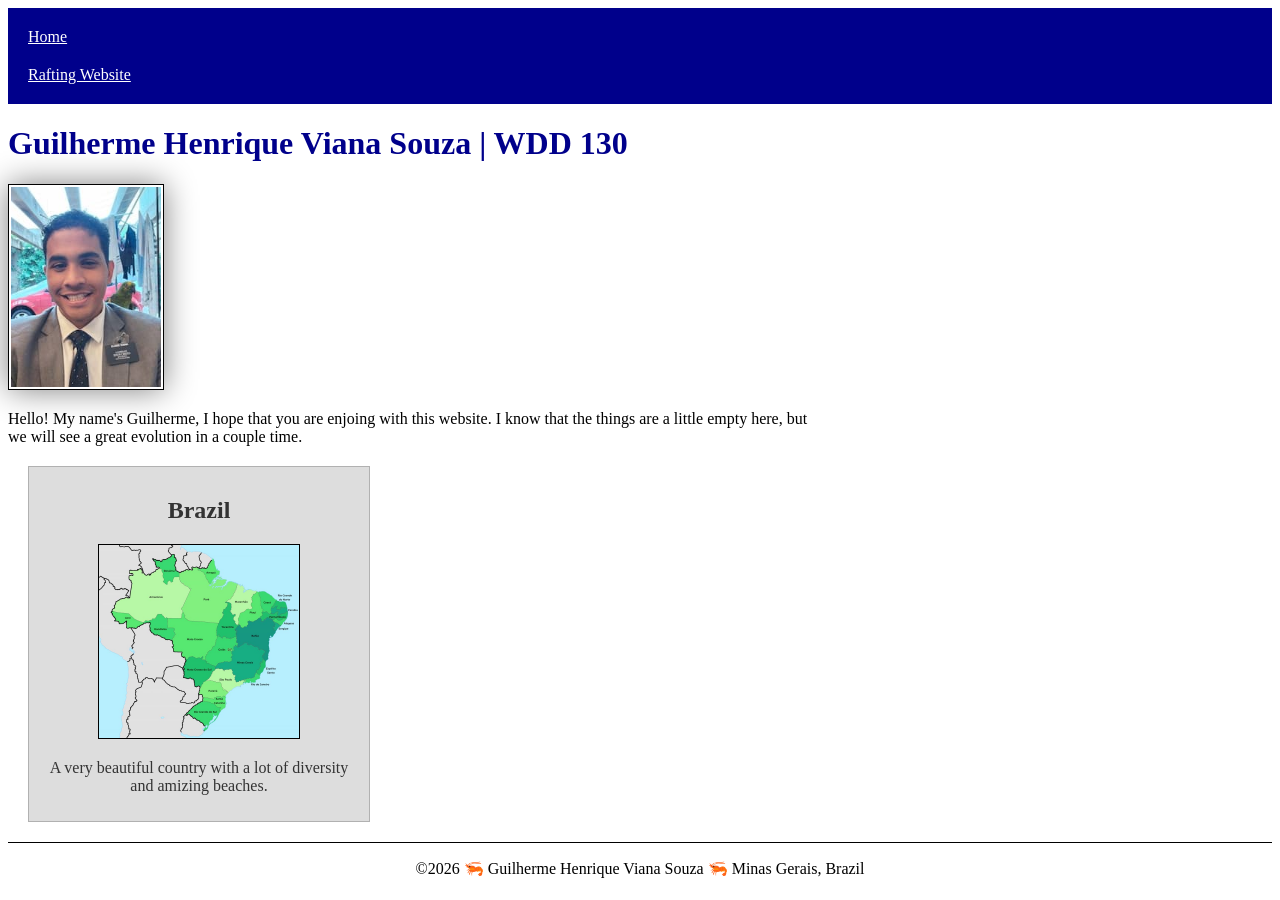
<file: index.html>
<!DOCTYPE html>
<html lang="en">

<head>
    <meta charset="UTF-8">
    <meta name="viewport" content="width=device-width, initial-scale=1.0">
    <title>Guilherme Henrique Viana Souza | WDD 130</title>
    <meta name="description" content="My name's Guilherme, I'm doing software development and this page have the main purpose to shoe my skills improvement">
    <meta name="author" content="Guilherme">
    <link rel="stylesheet" href="styles/styles.css">
</head>

<body>
    <header>
        <nav>
            <a href="#">Home</a>
            <a href="wwr/">Rafting Website</a>
        </nav>
    </header>
    <main>
        <h1>
            Guilherme Henrique Viana Souza | WDD 130
        </h1>
        <img src="images/profile.jpg" alt="My name's Guilherme." width="200">
        <p>Hello! My name's Guilherme, I hope that you are enjoing with this website. I know that the things are a little empty here, but we will see a great evolution in a couple time.</p>
    </main>
    <aside>
        <h2>
            Brazil
        </h2>
        <img src="images/brazil.jpg" alt="Brazil Map">
        <p>
            A very beautiful country with a lot of diversity and amizing beaches.
        </p>
    </aside>
    <footer>
        <p>©️2026 🦐 Guilherme Henrique Viana Souza 🦐 Minas Gerais, Brazil</p>
    </footer>


</body>

</html>
</file>
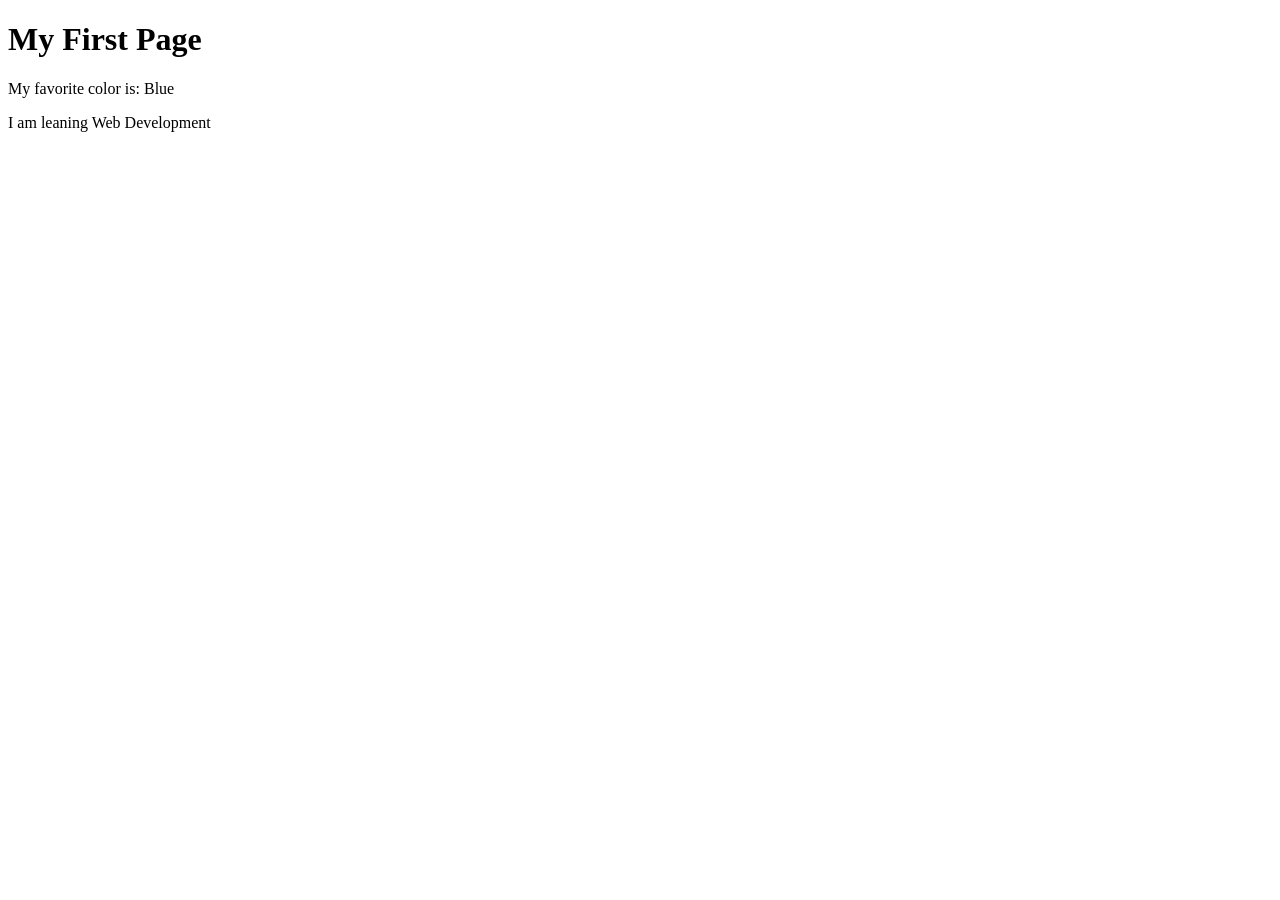
<file: week01/first-page.html>
<!DOCTYPE html>
<html lang="en">

<head>
    <meta charset="UTF-8">
    <meta name="viewport" content="width=device-width, initial-scale=1.0">
    <title>My First Page</title>
</head>

<body>
    <h1>My First Page</h1>
    <p>My favorite color is: Blue </p>
    <p>I am leaning Web Development </p>
</body>

</html>
</file>
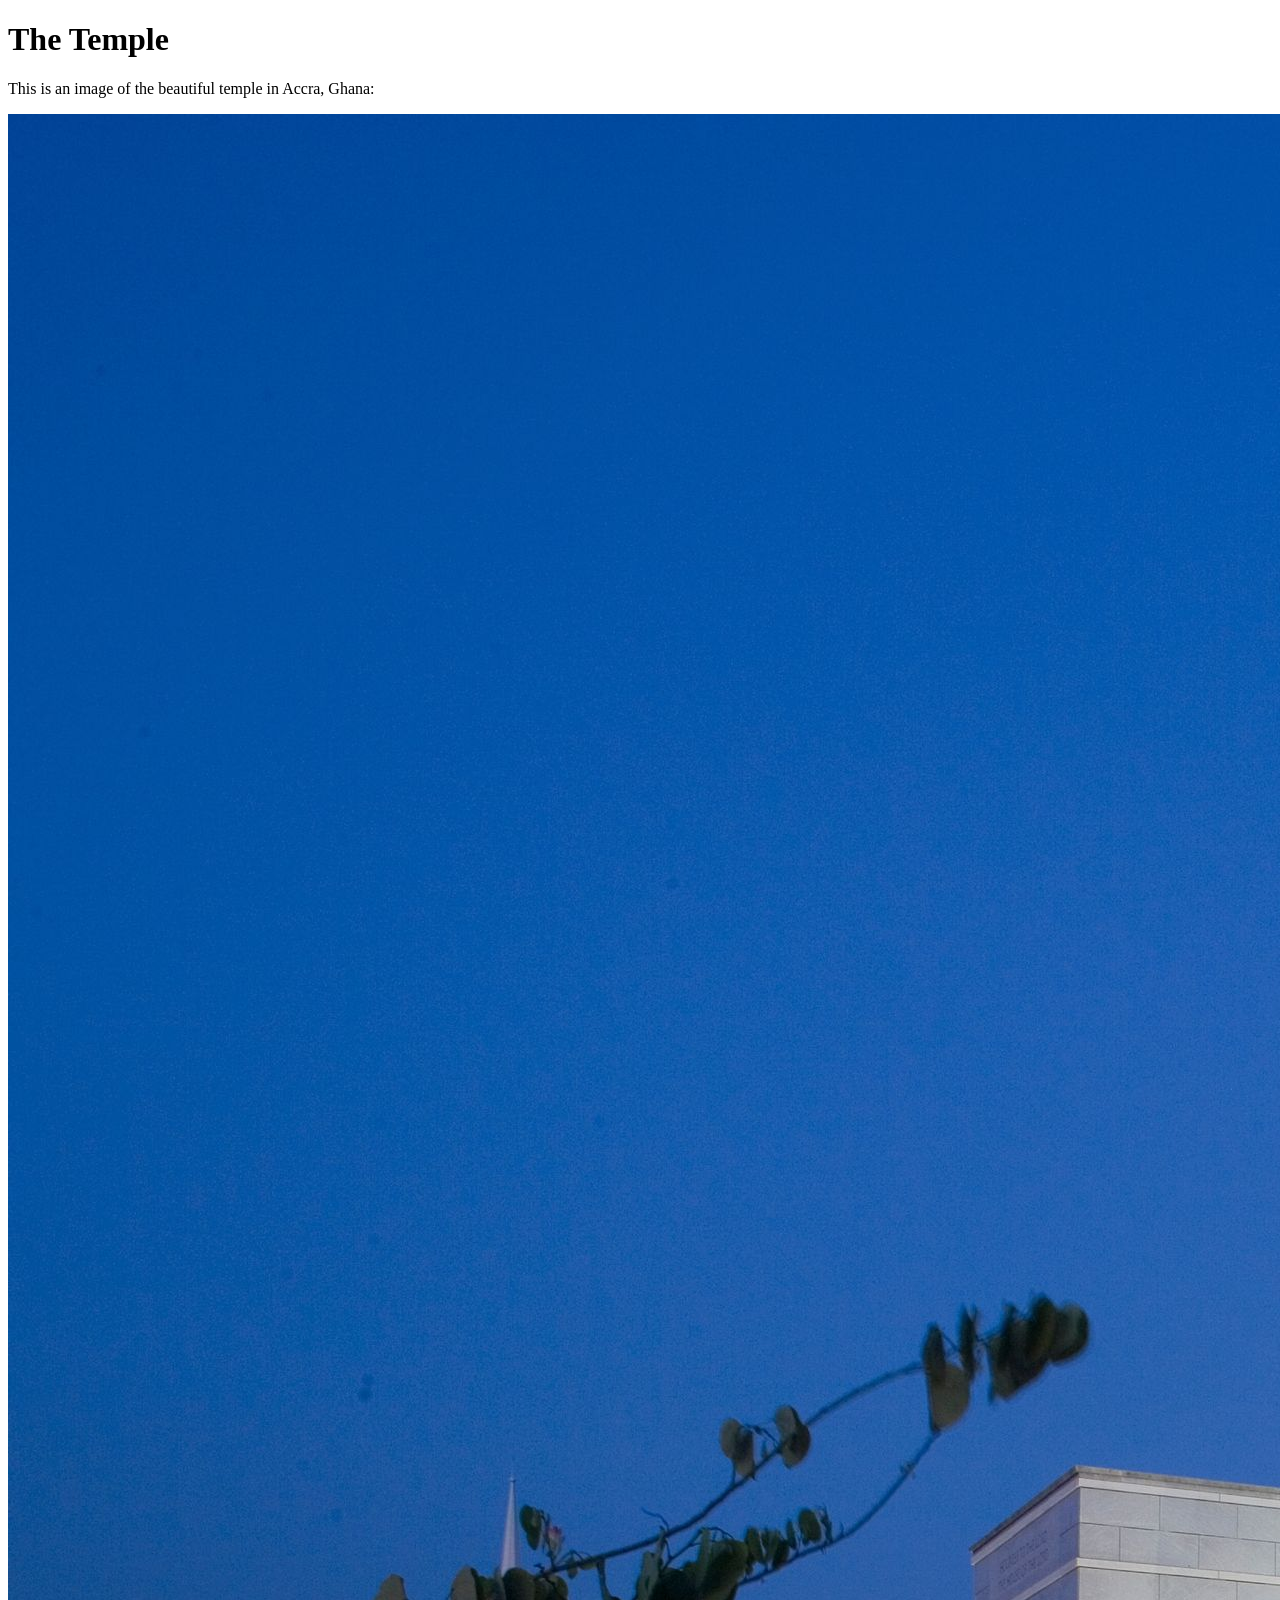
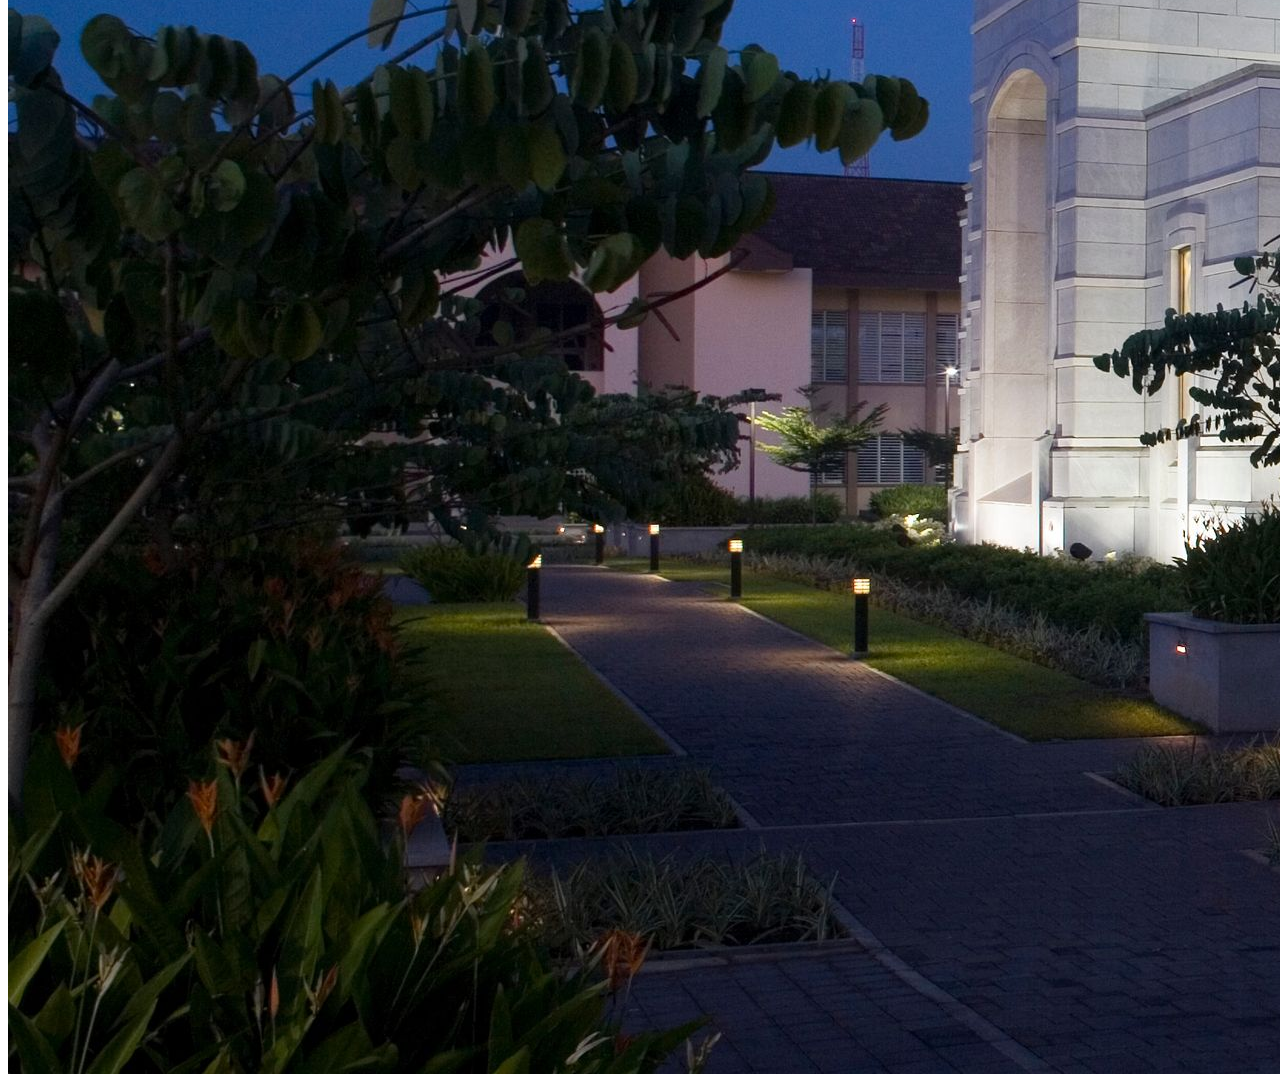
<file: week01/images.html>
<!DOCTYPE html>
<html lang="en">

<head>
    <meta charset="UTF-8">
    <meta name="viewport" content="width=device-width, initial-scale=1.0">
    <title>Temple Image</title>
</head>

<body>
    <h1>The Temple</h1>
    <p>This is an image of the beautiful temple in Accra, Ghana:</p>
    <img src="images/temple-large.jpeg" alt="The Accra Ghana Temple">

</body>

</html>
</file>
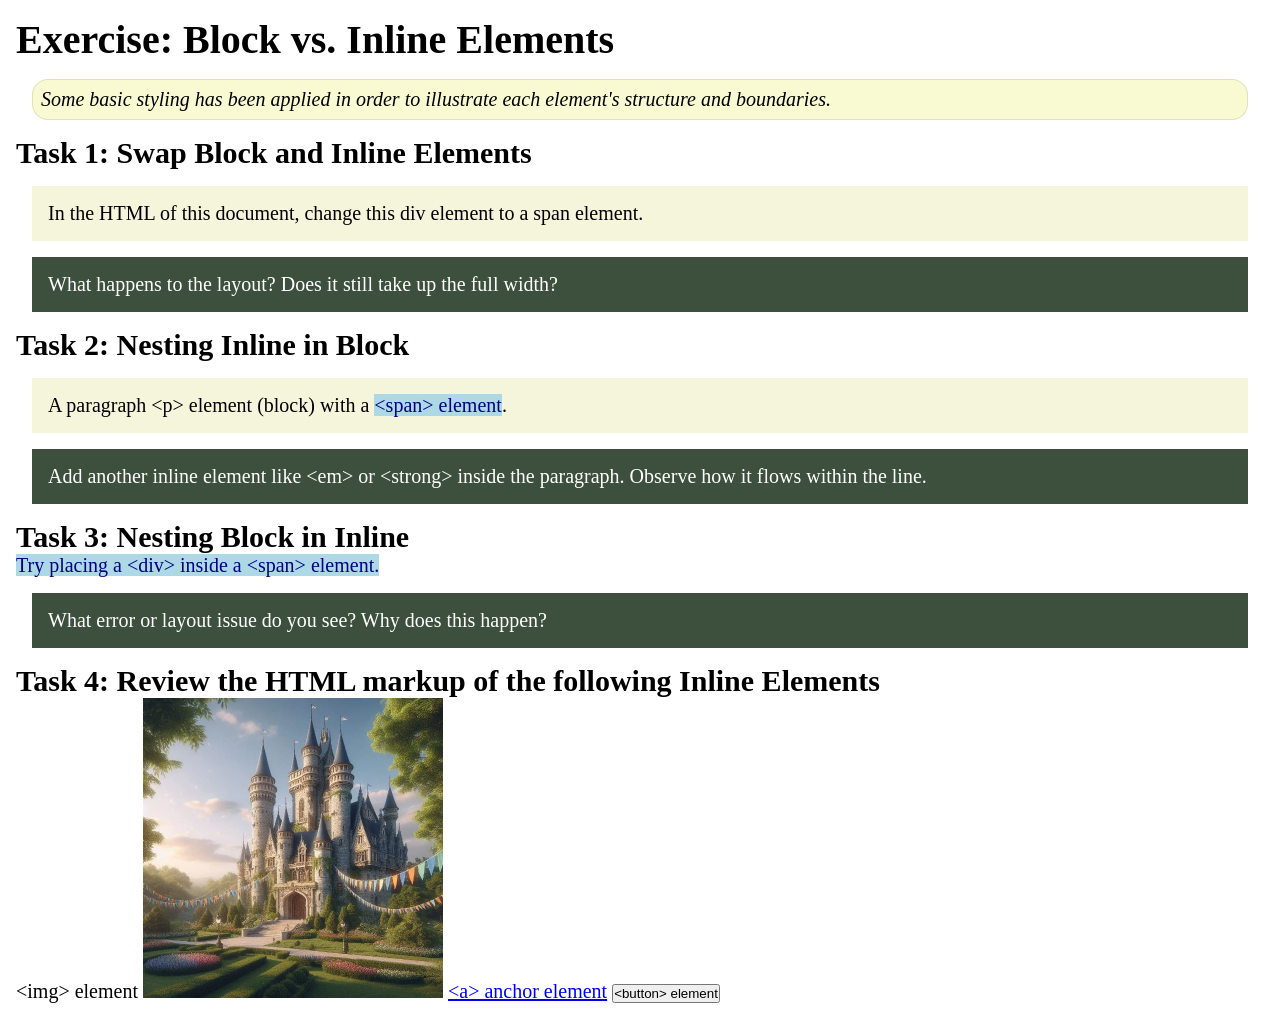
<file: week02/block-vs-inline.html>
<!DOCTYPE html>
<html lang="en">

<head>
    <meta charset="UTF-8">
    <meta name="viewport" content="width=device-width, initial-scale=1.0">
    <title>Exercise: Block vs. Inline Elements</title>
    <link rel="stylesheet" href="styles/block-vs-inline.css">
</head>

<body>
    <main>
        <h1>Exercise: Block vs. Inline Elements</h1>
        <p class="note">Some basic styling has been applied in order to illustrate each element's structure and boundaries.</p>

        <h2>Task 1: Swap Block and Inline Elements</h2>
        <div>In the HTML of this document, change this div element to a span element.</div>

        <p class="question">What happens to the layout? Does it still take up the full width?</p>

        <h2>Task 2: Nesting Inline in Block</h2>
        <p>A paragraph &lt;p&gt; element (block) with a <span>&lt;span&gt; element</span>.</p>
        <p class="question">Add another inline element like &lt;em&gt; or &lt;strong&gt; inside the paragraph. Observe how it flows within the line.</p>

        <h2>Task 3: Nesting Block in Inline</h2>
        <span>Try placing a &lt;div&gt; inside a &lt;span&gt; element.</span>
        <p class="question">What error or layout issue do you see? Why does this happen?</p>

        <h2>Task 4: Review the HTML markup of the following Inline Elements</h2>
        &lt;img&gt; element
        <img src="images/castle.webp" alt="placeholder image (images are inline)" width="300" height="300">
        <a href="https://churchofjesuschrist.org">&lt;a&gt; anchor element</a>
        <button type="button">&lt;button&gt; element</button>
    </main>
</body>

</html>
</file>
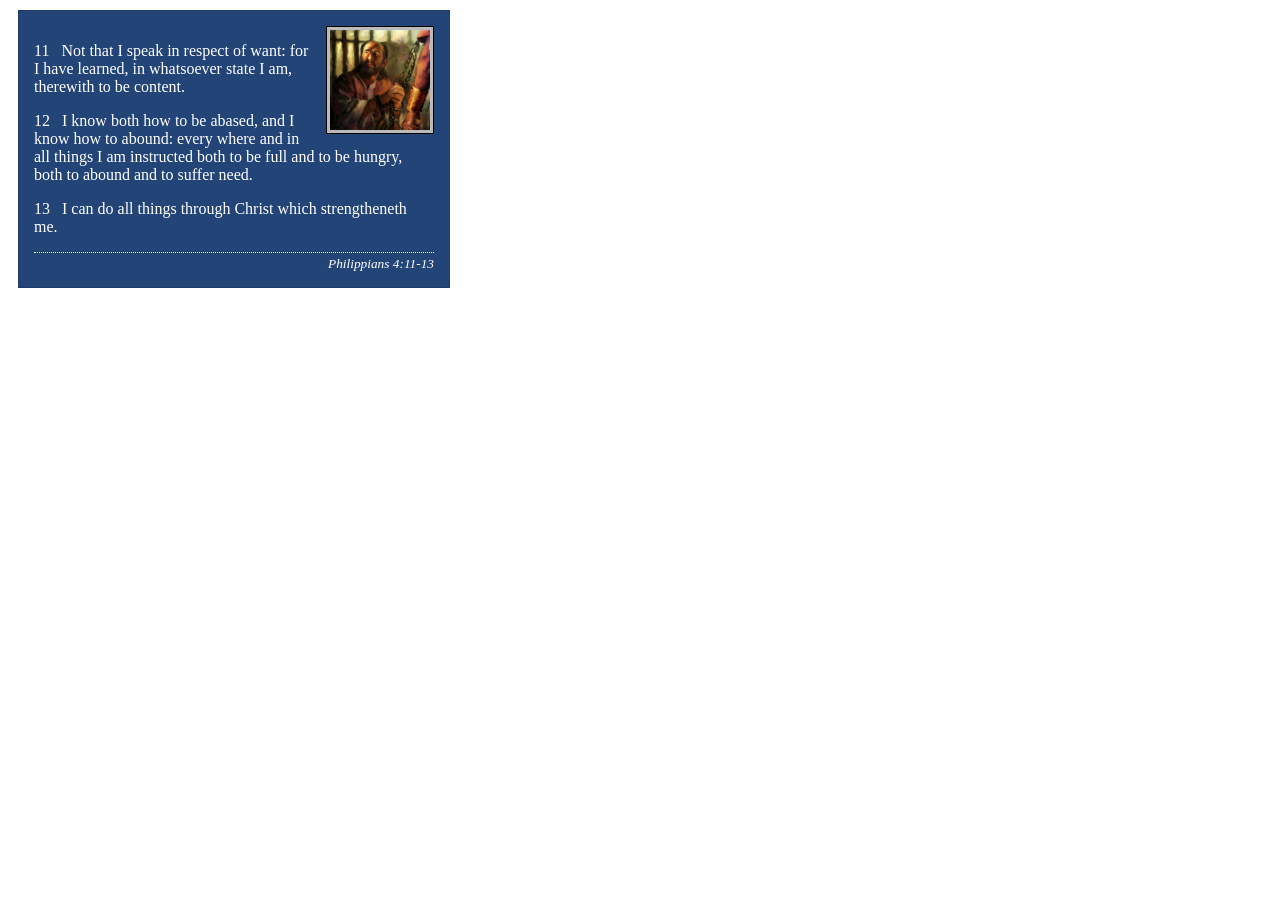
<file: week02/box-model-solution.html>
<!DOCTYPE html>
<html lang="en">

<head>
    <meta charset="UTF-8">
    <meta name="viewport" content="width=device-width, initial-scale=1.0">
    <title>Box Model Activity</title>
    <link rel="stylesheet" href="styles/box-model-solution.css">
</head>

<body>
    <main>
        <div class="callout">
            <img src="images/apostle-paul-imprisoned.webp" alt="Paul the Apostle - Imprisoned in Rome" width="200" height="200">
            <blockquote>
                <p>11 &nbsp; Not that I speak in respect of want: for I have learned, in whatsoever state I am, therewith to be content.</p>
                <p>12 &nbsp; I know both how to be abased, and I know how to abound: every where and in all things I am instructed both to be full and to be hungry, both to abound and to suffer need.</p>
                <p>13 &nbsp; I can do all things through Christ which strengtheneth me.</p>
            </blockquote>
            <cite>Philippians 4:11-13</cite>
        </div>
    </main>
</body>

</html>
</file>
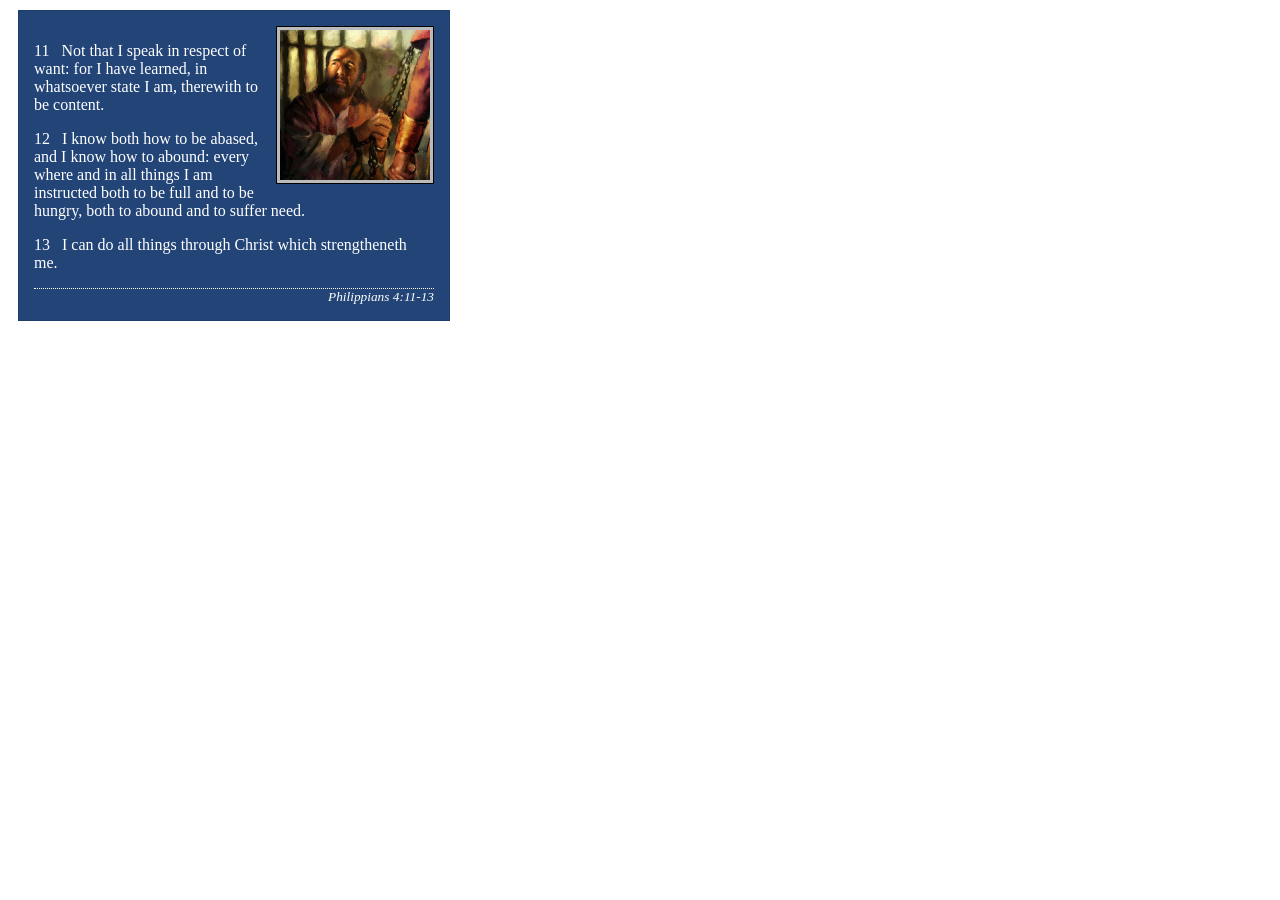
<file: week02/box-model.html>
<!DOCTYPE html>
<html lang="en">

<head>
    <meta charset="UTF-8">
    <meta name="viewport" content="width=device-width, initial-scale=1.0">
    <title>Box Model Activity</title>
    <link rel="stylesheet" href="styles/box-model.css">
</head>

<body>
    <main>
        <div class="callout">
            <img src="images/apostle-paul-imprisoned.webp" alt="Paul the Apostle - Imprisoned in Rome" width="200" height="200">
            <blockquote>
                <p>11 &nbsp; Not that I speak in respect of want: for I have learned, in whatsoever state I am, therewith to be content.</p>
                <p>12 &nbsp; I know both how to be abased, and I know how to abound: every where and in all things I am instructed both to be full and to be hungry, both to abound and to suffer need.</p>
                <p>13 &nbsp; I can do all things through Christ which strengtheneth me.</p>
            </blockquote>
            <cite>Philippians 4:11-13</cite>
        </div>
    </main>
</body>

</html>
</file>
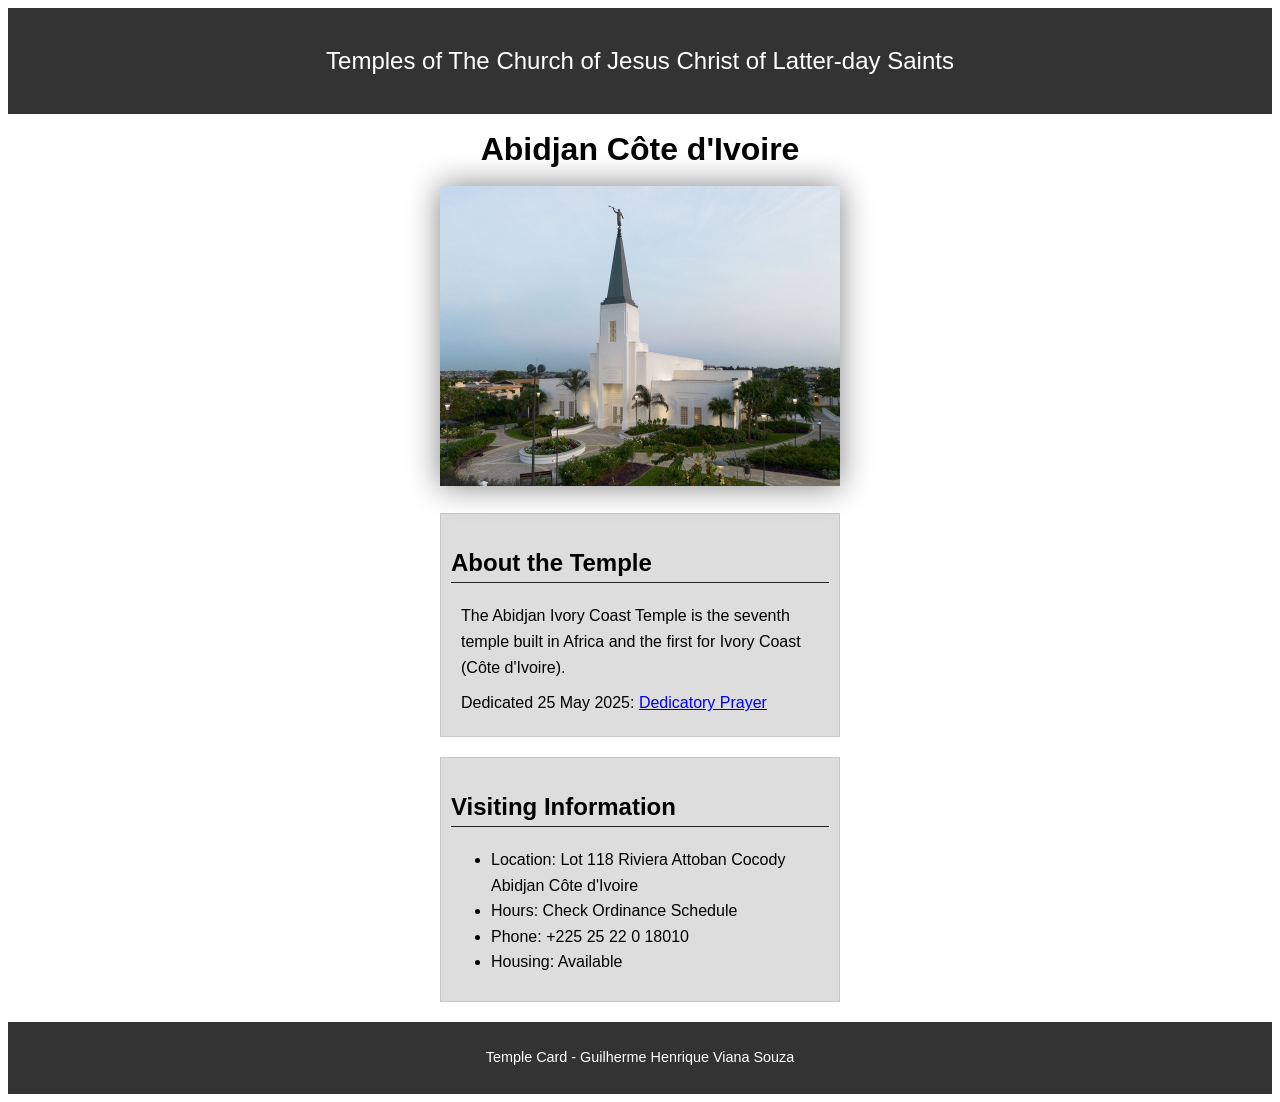
<file: week02/temple.html>
<!DOCTYPE html>
<html lang="en">

<head>
    <meta charset="UTF-8">
    <meta name="viewport" content="width=device-width, initial-scale=1.0">
    <title>Temple Card - Abidjan Côte d'Ivoire</title>
    <link rel="stylesheet" href="styles/temple.css">
</head>

<body>
    <header>
        <p>Temples of The Church of Jesus Christ of Latter-day Saints</p>
    </header>
    <main>
        <h1>Abidjan Côte d'Ivoire</h1>
        <picture>
            <img src="images/abidjan-ivory-coast.jpeg" alt="Abidjan Côte d'Ivoire Temple">
        </picture>
        <section>
            <h2>About the Temple</h2>
            <p>The Abidjan Ivory Coast Temple is the seventh temple built in Africa and the first for Ivory Coast (Côte d'Ivoire).</p>
            <p>Dedicated 25 May 2025: <a href="https://www.churchofjesuschrist.org/temples/dedicatory-prayer/abidjan-ivory-coast-temple/2025-05-25?lang=eng" target="_blank" rel="noopener noreferrer">Dedicatory Prayer</a></p>
        </section>
        <section>
            <h2>Visiting Information</h2>
            <ul>
                <li>Location: Lot 118 Riviera Attoban Cocody Abidjan Côte d'Ivoire</li>
                <li>Hours: Check Ordinance Schedule</li>
                <li>Phone: +225 25 22 0 18010</li>
                <li>Housing: Available</li>
            </ul>
        </section>
    </main>
    <footer>
        <p>Temple Card - Guilherme Henrique Viana Souza</p>
    </footer>
</body>

</html>
</file>
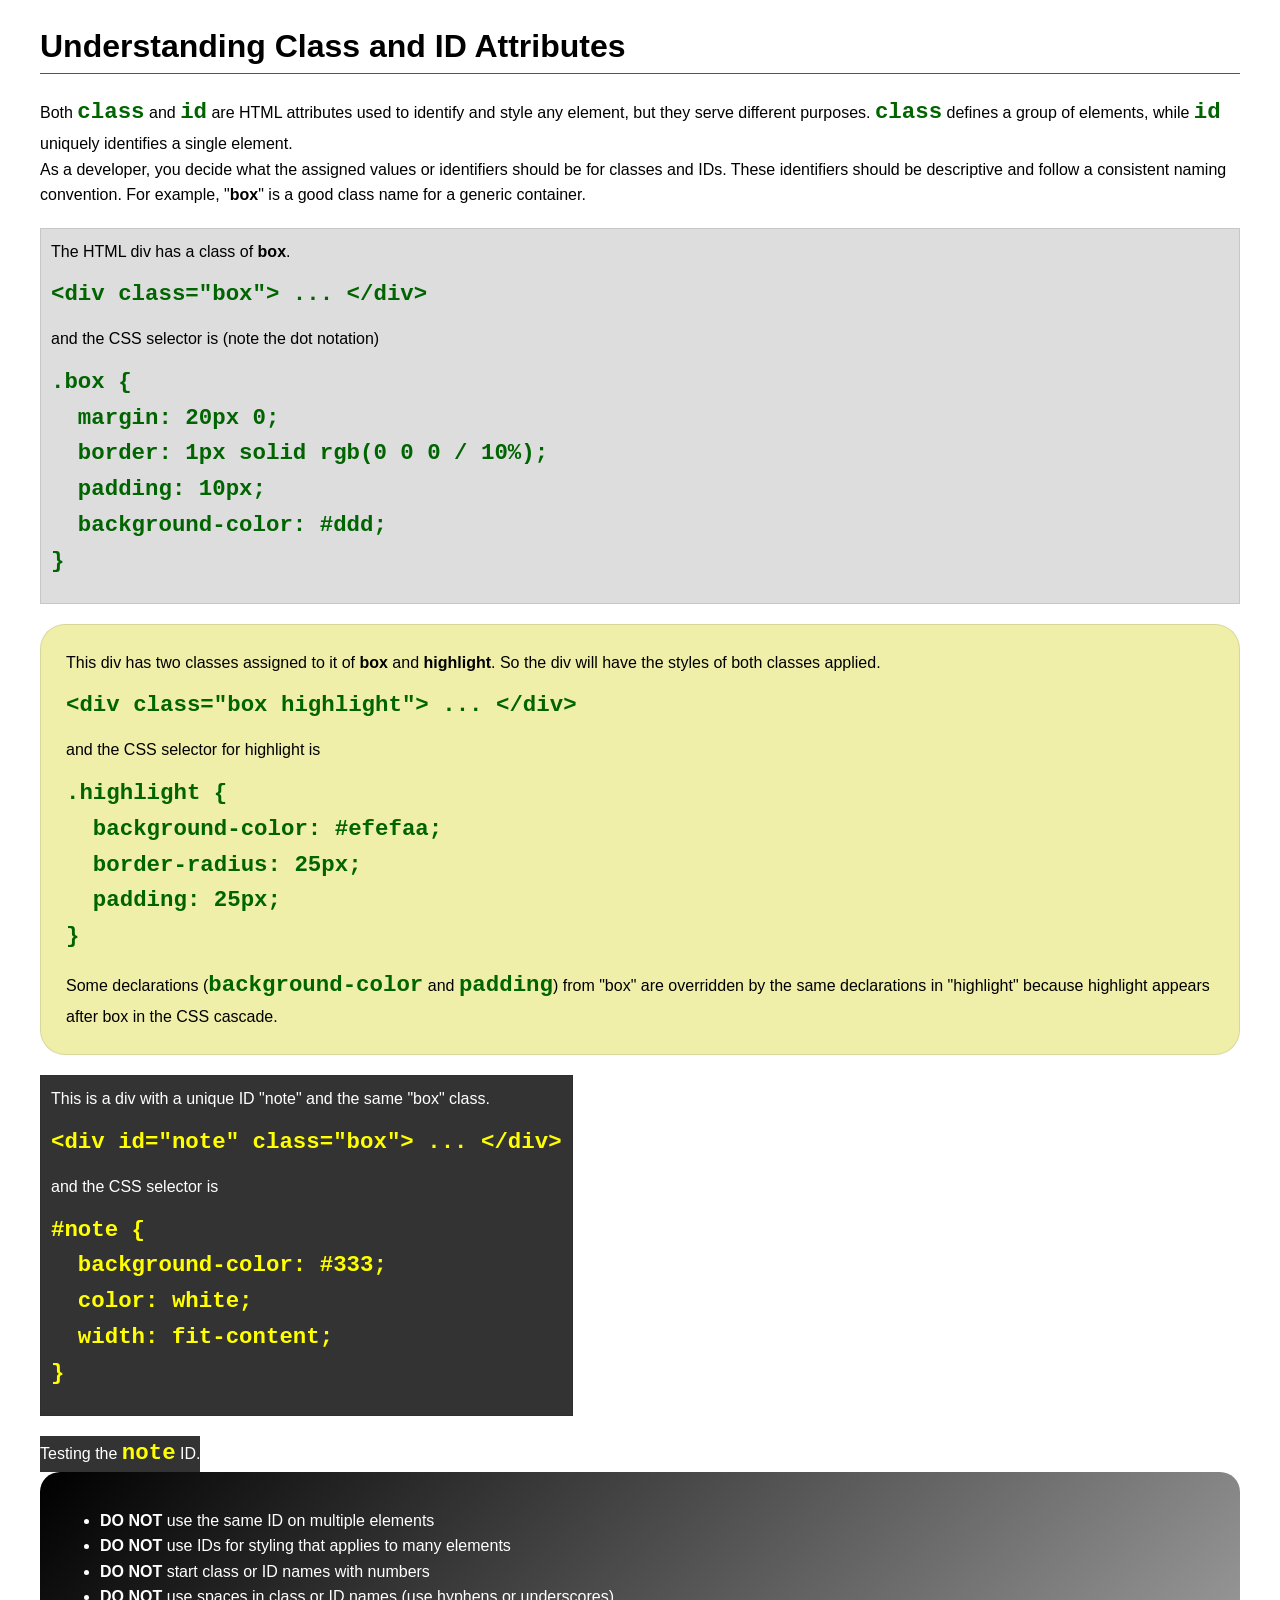
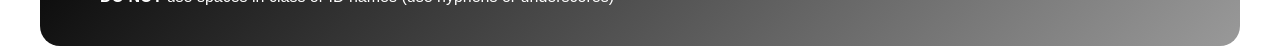
<file: week03/class-and-id.html>
<!DOCTYPE html>
<html lang="en">

<head>
    <meta charset="UTF-8">
    <meta name="viewport" content="width=device-width, initial-scale=1.0">
    <title>Class vs ID Attributes</title>
    <link rel="stylesheet" href="styles/class-and-id.css">
</head>

<body>
    <h1>Understanding Class and ID Attributes</h1>
    <p>Both <code>class</code> and <code>id</code> are HTML attributes used to identify and style any element, but they serve different purposes. <code>class</code> defines a group of elements, while <code>id</code> uniquely identifies a single element.</p>
    <p>As a developer, you decide what the assigned values or identifiers should be for classes and IDs. These identifiers should be descriptive and follow a consistent naming convention. For example, "<strong>box</strong>" is a good class name for a generic container.</p>
    <div class="box">
        <p>The HTML div has a class of <strong>box</strong>.</p>
        <pre><code class="html">&lt;div class="box"&gt; ... &lt;/div&gt;</code></pre>
        and the CSS selector is (note the dot notation)
        <pre><code class="css">.box {
  margin: 20px 0;
  border: 1px solid rgb(0 0 0 / 10%);
  padding: 10px;
  background-color: #ddd; 
}</code></pre>
    </div>

    <div class="box highlight">
        <p>This div has two classes assigned to it of <strong>box</strong> and <strong>highlight</strong>. So the div will have the styles of both classes applied.</p>
        <pre><code class="html">&lt;div class="box highlight"&gt; ... &lt;/div&gt;</code></pre>
        and the CSS selector for highlight is
        <pre><code class="css">.highlight {
  background-color: #efefaa;
  border-radius: 25px;
  padding: 25px;
}</code></pre>
        <p>Some declarations (<code>background-color</code> and <code>padding</code>) from "box" are overridden by the same declarations in "highlight" because highlight appears after box in the CSS cascade.</p>
    </div>

    <div id="note" class="box">
        <p>This is a div with a unique ID "note" and the same "box" class.</p>
        <pre><code class="html">&lt;div id="note" class="box"&gt; ... &lt;/div&gt;</code></pre>
        and the CSS selector is
        <pre><code class="css">#note {
  background-color: #333;
  color: white;
  width: fit-content;
}</code></pre>
    </div>

    <div id="note">
        <p>Testing the <code>note</code> ID.</p>
    </div>

    <section id="best-practice">
        <ul>
            <li><strong>DO NOT</strong> use the same ID on multiple elements</li>
            <li><strong>DO NOT</strong> use IDs for styling that applies to many elements</li>
            <li><strong>DO NOT</strong> start class or ID names with numbers</li>
            <li><strong>DO NOT</strong> use spaces in class or ID names (use hyphens or underscores)</li>
        </ul>
    </section>

</body>

</html>
</file>
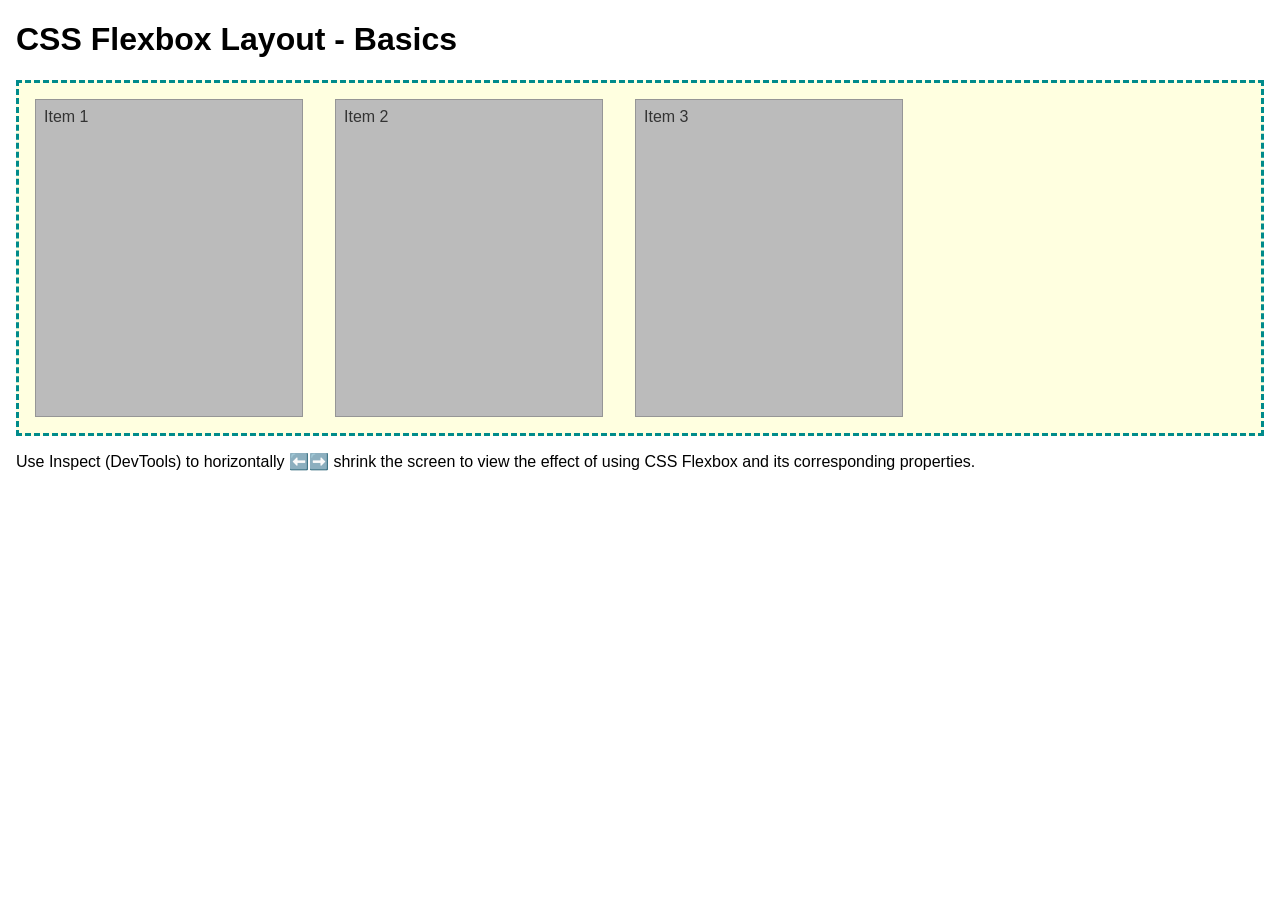
<file: week04/flexbox-layout.html>
<!DOCTYPE html>
<html lang="en">

<head>
    <meta charset="UTF-8">
    <meta name="viewport" content="width=device-width, initial-scale=1.0">
    <title>CSS Flexbox Layout - Basics</title>
    <link rel="stylesheet" href="styles/flexbox.css">
</head>

<body>
    <main>
        <h1>CSS Flexbox Layout - Basics</h1>
        <div class="flex-container">
            <div class="flex-item item1">Item 1</div>
            <div class="flex-item item2">Item 2</div>
            <div class="flex-item item3">Item 3</div>
        </div>
        <p>Use Inspect (DevTools) to horizontally ⬅️➡️ shrink the screen to view the effect of using CSS Flexbox and its corresponding properties.</p>
    </main>
</body>

</html>
</file>
<file: styles/styles.css>
nav {
    background-color: darkblue;
    padding: 10px;
}

nav a {
    color: white;
    display: block;
    padding: 10px;
}

h1 {
    color: darkblue;
}

main img {
    width: 150px;
    height: auto;
    border: 1px solid black;
    padding: 2px;
    box-shadow: 0 0 30px gray;
}

p {
    padding: 0px;
}

main {
    max-width: 800px;
}

aside {
    width: 20rem;
    margin: 20px;
    border: 1px solid rgb(0 0 0 / 20%);
    padding: 10px;
    background-color: #ddd;
    color: #333;
    text-align: center;
}

aside img {
    width: 200px;
    height: auto;
    border: 1px solid black;
}

footer {
    margin-top: 10px;
    border-top: 1px solid black;
    text-align: center;

}
</file>
<file: week02/styles/block-vs-inline.css>
* {
    margin: 0;
    padding: 0;
}

body {
    font-size: 20px;
    margin: 1rem;
}

p,
div {
    background-color: beige;
    margin: 1rem;
    padding: 1rem;
}

span {
    color: navy;
    background-color: lightblue;
}

code {
    margin: 0;
    padding: 0;
    color: green;
    font-size: 1.2rem;
}

.note {
    font-style: italic;
    background-color: lightgoldenrodyellow;
    border-radius: 1rem;
    border: 1px solid rgb(0 0 0 / 10%);
    margin: 1rem;
    padding: .5rem;
}

.question {
    background-color: #3d503d;
    color: #fff;
}
</file>
<file: week02/styles/box-model-solution.css>
.callout {
    max-width: 400px;
    margin: 10px;
    border: 1px solid rgb(0 0 0 / 10%);
    padding: 15px;
    background-color: #247;
    color: #fff;
}

.callout img {
    float: right;
    margin: 0 0 10px 15px;
    border: 1px solid #000;
    padding: 3px;
    background-color: #bbb;
    width: 100px;
    height: auto;
}

blockquote {
    margin: 0;
}

cite {
    display: block;
    border-top: 1px dotted #fff;
    padding-top: 3px;
    text-align: right;
    font-size: smaller;
}
</file>
<file: week02/styles/box-model.css>
.callout {
    /* write declarations here */
    width: 400px;
    margin: 10px;
    border: 1px solid rgb(0 0 0 / 0.1);
    padding: 15px;
    background-color: #247;
    color: white;
}

.callout img {
    /* write declarations here */
    float: right;
    margin: 0 0 10px 15px;
    border: 1px solid black;
    padding: 3px;
    background-color: #bbb;
    width: 150px;
    height: auto;
}

blockquote {
    margin: 0;
    /* write declarations here */
}

cite {
    /* write declarations here */
    display: block;
    border-top: 1px dotted #fff;
    text-align: right;
    font-size: smaller;

}
</file>
<file: week02/styles/temple.css>
body {
    font-family: Arial, Helvetica, sans-serif;
    line-height: 1.6;
}

header,
footer {
    padding: 10px 0;
    background-color: #333;
    font-size: 1.5rem;
    color: white;
    text-align: center;
}

main {
    width: 400px;
    margin: 0 auto;
    border: 0;
    padding: auto;

}

h1 {
    margin: 10px;
    text-align: center;
}

h2 {
    border-bottom: 1px solid #222;
}

img {
    width: 100%;
    height: auto;
    box-shadow: 0 0 30px gray;
}

section {
    margin: 20px 0;
    border: 1px solid rgb(0 0 0 / 10%);
    padding: 10px;
    background-color: #ddd;
}

section p {
    margin: 10px;
}

footer {
    font-size: .9rem;
}
</file>
<file: week03/styles/class-and-id.css>
body {
    font-family: Arial, sans-serif;
    line-height: 1.6;
    margin: 0;
    padding: 0 40px;
}

h1 {
    border-bottom: 1px solid rgb(0 110 182);
    padding-bottom: 0;
}

p {
    margin: 0;
}

code {
    color: darkgreen;
    font-weight: 700;
    font-size: 1.4rem;
}

/* Class examples - can be reused */
.box {
    margin: 20px 0;
    border: 1px solid rgb(0 0 0 / 10%);
    padding: 10px;
    background-color: #ddd;
    /* this is shorthand for #dddddd */
}

.highlight {
    background-color: #efefaa;
    border-radius: 25px;
    padding: 25px;
}

/* ID examples - should be unique */

#note {
    background-color: #333;
    color: white;
    width: fit-content;
}

#note code {
    color: yellow;
}

#best-practice {
    background: linear-gradient(135deg, #000 0%, #999 100%);
    color: white;
    border-radius: 20px;
    padding: 20px;
}
</file>
<file: week04/styles/flexbox.css>
body {
    font-family: Helvetica, Arial, sans-serif;
    margin: 1rem;
}

.flex-container {
    border: 3px dashed darkcyan;
    background-color: lightyellow;
    display: flex;
    flex-wrap: wrap;
}

.flex-item {
    width: 250px;
    margin: 1rem;
    border: 1px solid rgb(0 0 0 / 20%);
    padding: 0.5rem;
    background-color: #bbb;
    color: #333;
}

.item1 {
    min-height: 100px;
}

.item2 {
    min-height: 200px;
}

.item3 {
    min-height: 300px;
}
</file>
